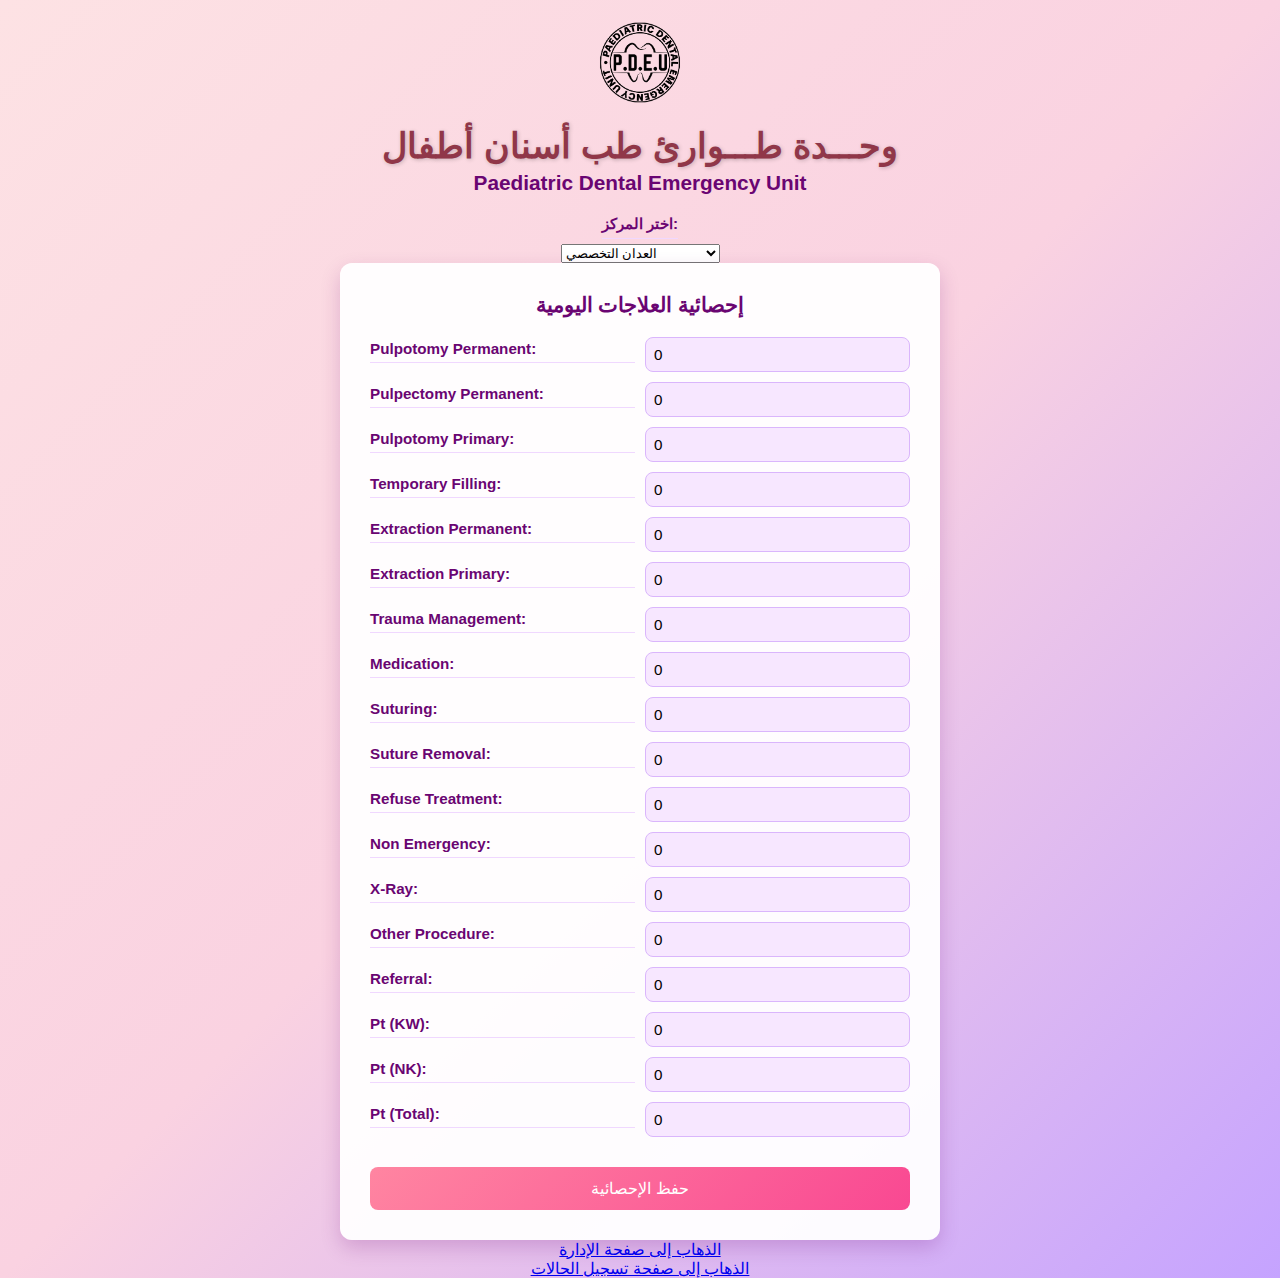
<file: index.html>
<!DOCTYPE html>
<html lang="ar">

<head>
    <meta charset="UTF-8">
    <meta name="viewport" content="width=device-width, initial-scale=1.0">
    <title>إحصائيات طب الأسنان</title>
    <link rel="stylesheet" href="style.css">
</head>

<body>
    <!-- إضافة الشعار في أعلى الصفحة -->
    <img src="img/الشعار.png" alt="Logo" id="logo">

    <!-- إضافة اسم الإدارة -->
    <h1>وحـــدة طـــوارئ طب أسنان أطفال</h1>
    <h2>Paediatric Dental Emergency Unit</h2>

    <label for="center">اختر المركز:</label>
    <select id="center" name="center" required>
        <option value="Center 1">العدان التخصصي</option>
        <option value="Center 2">الفروانية التخصصي</option>
        <option value="Center 3">الجهراء التخصصي</option>
        <option value="Center 3">مستشفى جابر التخصصي</option>
        <!-- يمكنك إضافة المزيد من المراكز هنا -->
    </select>

    <!-- قسم النموذج لإدخال إحصائيات العلاجات اليومية -->
    <div id="app">
        <h2>إحصائية العلاجات اليومية</h2>

        <!-- نموذج إدخال إحصائيات العلاجات اليومية -->
        <form>
            <label for="pulpotomyPermanent">Pulpotomy Permanent:</label>
            <input type="number" id="pulpotomyPermanent" name="pulpotomyPermanent" min="0" value="0" required>

            <label for="pulpectomyPermanent">Pulpectomy Permanent:</label>
            <input type="number" id="pulpectomyPermanent" name="pulpectomyPermanent" min="0" value="0" required>

            <label for="pulpotomyPrimary">Pulpotomy Primary:</label>
            <input type="number" id="pulpotomyPrimary" name="pulpotomyPrimary" min="0" value="0" required>

            <label for="temporaryFilling">Temporary Filling:</label>
            <input type="number" id="temporaryFilling" name="temporaryFilling" min="0" value="0" required>

            <label for="extractionPermanent">Extraction Permanent:</label>
            <input type="number" id="extractionPermanent" name="extractionPermanent" min="0" value="0" required>

            <label for="extractionPrimary">Extraction Primary:</label>
            <input type="number" id="extractionPrimary" name="extractionPrimary" min="0" value="0" required>

            <label for="traumaManagement">Trauma Management:</label>
            <input type="number" id="traumaManagement" name="traumaManagement" min="0" value="0" required>

            <label for="medication">Medication:</label>
            <input type="number" id="medication" name="medication" min="0" value="0" required>

            <label for="suturing">Suturing:</label>
            <input type="number" id="suturing" name="suturing" min="0" value="0" required>

            <label for="sutureRemoval">Suture Removal:</label>
            <input type="number" id="sutureRemoval" name="sutureRemoval" min="0" value="0" required>

            <label for="refuseTreatment">Refuse Treatment:</label>
            <input type="number" id="refuseTreatment" name="refuseTreatment" min="0" value="0" required>

            <label for="nonEmergency">Non Emergency:</label>
            <input type="number" id="nonEmergency" name="nonEmergency" min="0" value="0" required>

            <label for="xRay">X-Ray:</label>
            <input type="number" id="xRay" name="xRay" min="0" value="0" required>

            <label for="otherProcedure">Other Procedure:</label>
            <input type="number" id="otherProcedure" name="otherProcedure" min="0" value="0" required>

            <label for="referral">Referral:</label>
            <input type="number" id="referral" name="referral" min="0" value="0" required>

            <label for="ptKW">Pt (KW):</label>
            <input type="number" id="ptKW" name="ptKW" min="0" value="0" required>

            <label for="ptNK">Pt (NK):</label>
            <input type="number" id="ptNK" name="ptNK" min="0" value="0" required>

            <label for="ptTotal">Pt (Total):</label>
            <input type="number" id="ptTotal" name="ptTotal" min="0" value="0" required>

            <button type="submit">حفظ الإحصائية</button>
        </form>
    </div>
    <a href="admin.html">الذهاب إلى صفحة الإدارة</a>
    <a href="index.html">الذهاب إلى صفحة تسجيل الحالات</a>

    <script src="app.js"></script>
</body>

</html>
</file>
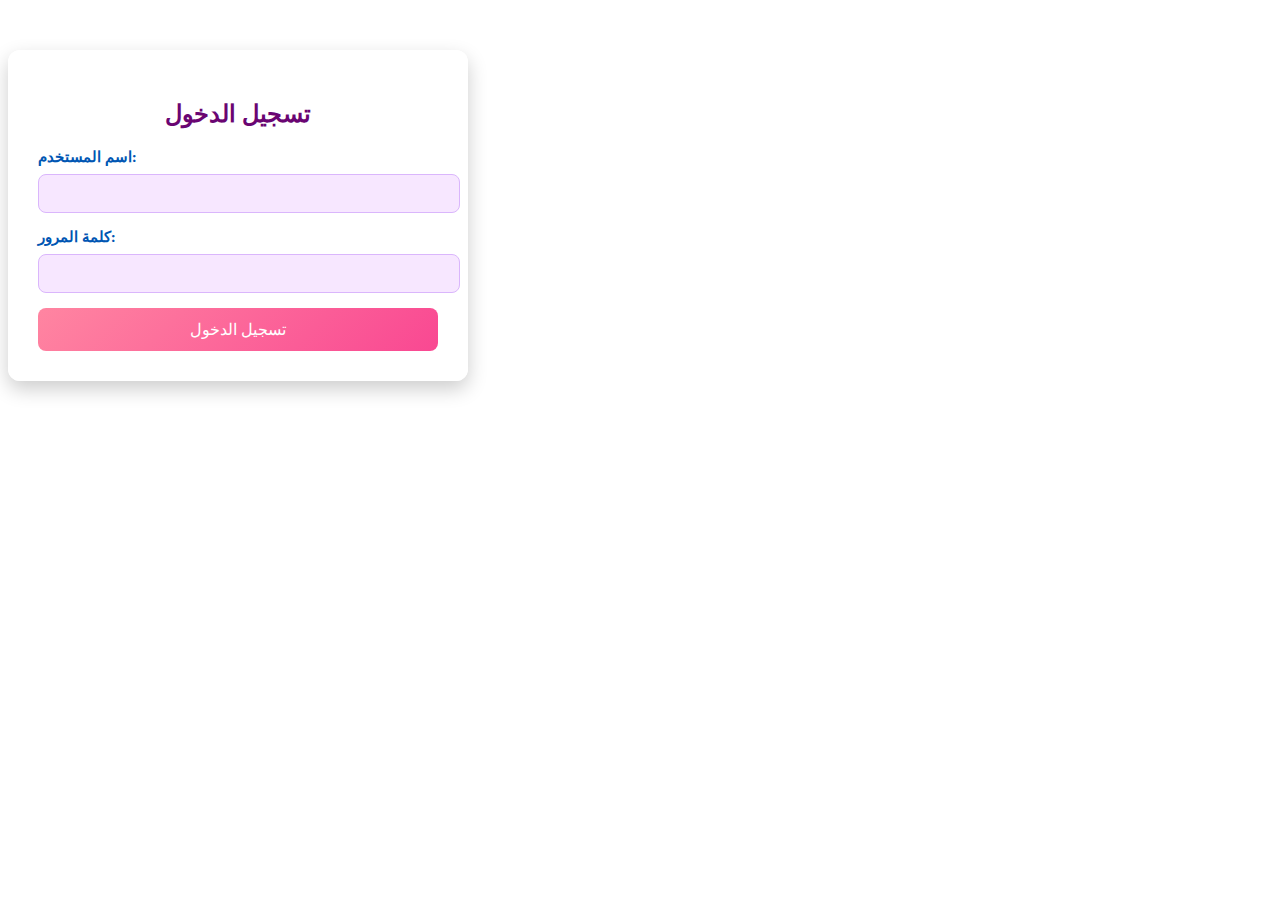
<file: admin.html>
<!DOCTYPE html>
<html lang="ar">

<head>
    <meta charset="UTF-8">
    <meta name="viewport" content="width=device-width, initial-scale=1.0">
    <title>لوحة الإدارة</title>
    <link rel="stylesheet" href="admin.css">
    <link rel="stylesheet" href="https://cdnjs.cloudflare.com/ajax/libs/font-awesome/6.0.0-beta3/css/all.min.css">
</head>

<body>
    <!-- حاوية المحتوى المركزي -->
    <div class="centered-container">
        <!-- قسم إدارة المستخدمين -->
        <div class="content-section" id="addUserSection">
            <h2>إضافة مستخدم</h2>
            <form id="addUserForm">
                <label for="username">اسم المستخدم</label>
                <input type="text" id="username" required>
                <label for="password">كلمة المرور</label>
                <input type="password" id="password" required>
                <button type="submit"><i class="fas fa-user-plus"></i> إضافة مستخدم جديد</button>
            </form>
            <p id="success-message" class="alert alert-success" style="display: none;">
                <i class="fas fa-check-circle"></i> تمت إضافة المستخدم بنجاح!
            </p>
        </div>

        <!-- قسم عرض الإحصائيات الشهرية -->
        <div class="content-section" id="statsSection">
            <h2>الإحصائيات الشهرية</h2>
            <button id="showMonthlyStats"><i class="fas fa-chart-line"></i> عرض الإحصائيات</button>
            <div id="monthlyStats">
                <!-- سيتم عرض الإحصائيات الشهرية هنا -->
            </div>
        </div>

        <!-- قسم مسح جميع الإحصائيات -->
        <div class="content-section" id="clearSection">
            <h2>إدارة الإحصائيات</h2>
            <button id="clearAllStats" class="button-clear"><i class="fas fa-trash-alt"></i> مسح جميع
                الإحصائيات</button>
        </div>
    </div>

    <script src="admin.js"></script>
</body>



</html>
</file>
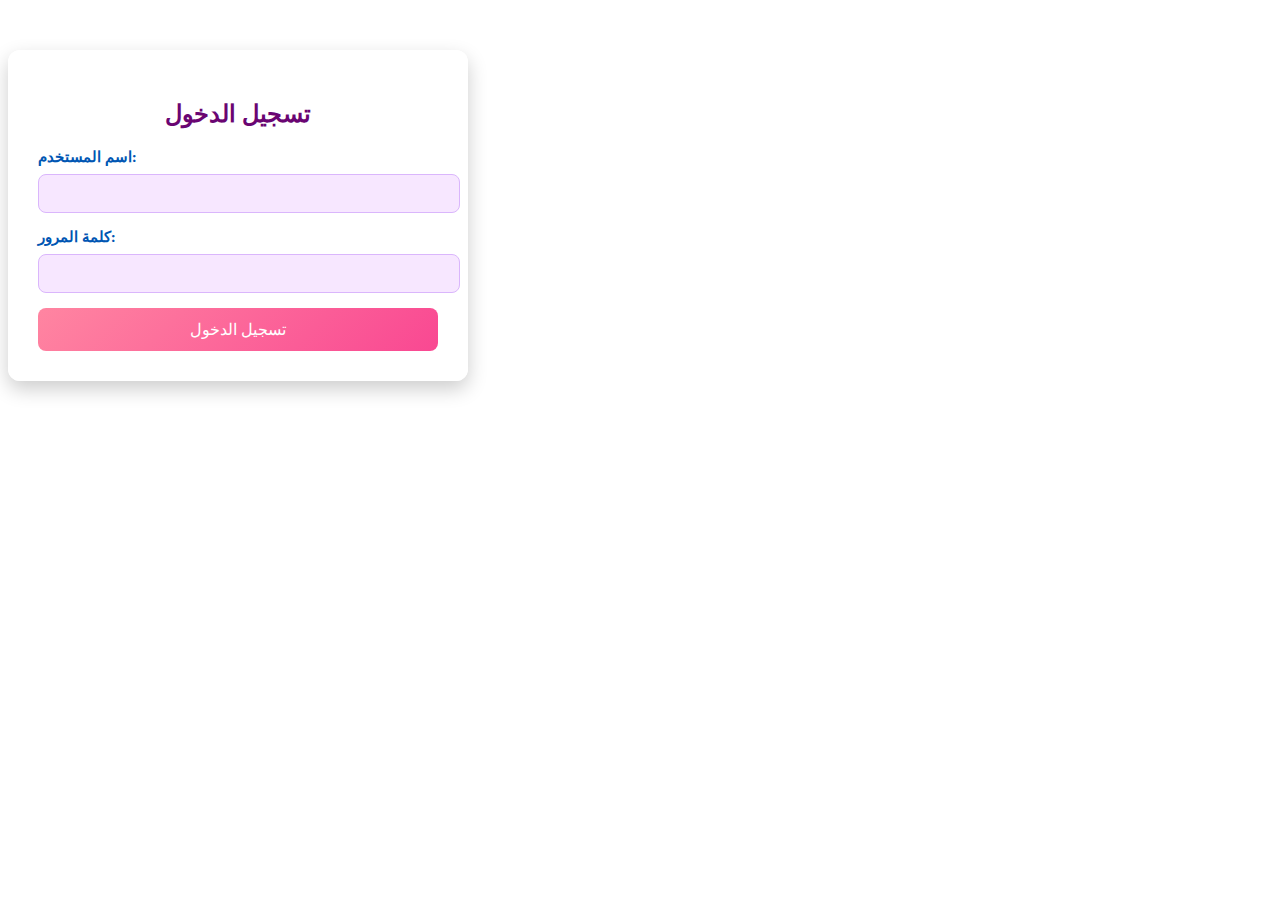
<file: login.html>
<!DOCTYPE html>
<html lang="ar">

<head>
    <meta charset="UTF-8">
    <meta name="viewport" content="width=device-width, initial-scale=1.0">
    <title>تسجيل الدخول</title>
    <link rel="stylesheet" href="login.css">
</head>

<body>
    <div class="login-container">
        <h2>تسجيل الدخول</h2>
        <form id="loginForm">
            <label for="username">اسم المستخدم:</label>
            <input type="text" id="username" name="username" required>

            <label for="password">كلمة المرور:</label>
            <input type="password" id="password" name="password" required>

            <button type="submit">تسجيل الدخول</button>
        </form>
        <p id="error-message" style="color: red; display: none;">بيانات الدخول غير صحيحة، يرجى المحاولة مجددًا</p>
    </div>

    <script src="login.js"></script>
</body>

</html>
</file>
<file: style.css>
/* إعدادات أساسية */
* {
  margin: 0;
  padding: 0;
  box-sizing: border-box;
}

body {
  font-family: "Arial", sans-serif;
  background: linear-gradient(135deg, #fde2e4, #fad2e1, #c5a3ff);
  color: #333;
  display: flex;
  flex-direction: column;
  align-items: center;
  min-height: 100vh;
  text-align: center;
  overflow-x: hidden;
  animation: fadeIn 1s ease-in-out;
}

@keyframes fadeIn {
  from {
    opacity: 0;
  }
  to {
    opacity: 1;
  }
}

#logo {
  width: 120px;
  margin: 20px 0;
  animation: bounce 2s infinite, slideIn 1.5s ease-in-out;
}

@keyframes bounce {
  0%,
  100% {
    transform: translateY(0);
  }
  50% {
    transform: translateY(-8px);
  }
}

@keyframes slideIn {
  from {
    transform: translateX(-100%);
    opacity: 0;
  }
  to {
    transform: translateX(0);
    opacity: 1;
  }
}

h1 {
  color: #903749;
  font-size: 2.2rem;
  font-weight: bold;
  margin-bottom: 5px;
  text-shadow: 1px 1px 4px rgba(0, 0, 0, 0.2);
  animation: slideIn 1.5s ease-in-out;
}

h2 {
  color: #6a0572;
  font-size: 1.3rem;
  margin-bottom: 20px;
}

#app {
  background-color: rgba(255, 255, 255, 0.95);
  padding: 30px;
  border-radius: 12px;
  box-shadow: 0 8px 20px rgba(106, 5, 114, 0.2);
  width: 90%;
  max-width: 600px;
  transition: transform 0.2s;
  animation: zoomIn 1s ease-in-out;
}

@keyframes zoomIn {
  from {
    transform: scale(0.8);
    opacity: 0;
  }
  to {
    transform: scale(1);
    opacity: 1;
  }
}

form {
  display: grid;
  grid-template-columns: 1fr 1fr;
  gap: 10px;
  align-items: center;
}

label {
  text-align: left;
  font-weight: bold;
  color: #6a0572;
  font-size: 0.95rem;
}

input[type="number"] {
  padding: 8px;
  border: 1px solid #dab6fc;
  border-radius: 8px;
  background-color: #f7e7ff;
  transition: border-color 0.3s, transform 0.2s;
  font-size: 0.95rem;
}

input[type="number"]:focus {
  border-color: #bc6ff1;
  outline: none;
  background-color: #fce8ff;
  transform: scale(1.05);
}

button {
  grid-column: 1 / -1;
  padding: 12px;
  background: linear-gradient(135deg, #ff85a1, #f94892);
  color: white;
  border: none;
  border-radius: 8px;
  cursor: pointer;
  font-size: 1rem;
  margin-top: 20px;
  transition: background 0.3s, transform 0.2s;
  animation: pulse 2s infinite;
}

button:hover {
  background: linear-gradient(135deg, #f94892, #d83a70);
  transform: scale(1.03);
}

@keyframes pulse {
  0%,
  100% {
    transform: scale(1);
  }
  50% {
    transform: scale(1.05);
  }
}

/* خطوط فاصلة بين الحقول */
label {
  border-bottom: 1px solid #f0d8ff;
  padding-bottom: 5px;
  margin-bottom: 5px;
}
</file>
<file: admin.css>
/* تنسيق الصفحة المركزية */
body {
  font-family: Arial, sans-serif;
  background-color: #ffe3e3;
  color: #333;
  display: flex;
  flex-direction: column;
  align-items: center;
  justify-content: center;
  min-height: 100vh;
  margin: 0;
}

/* حاوية مركزية للأقسام */
.centered-container {
  display: flex;
  flex-direction: column;
  align-items: center;
  gap: 20px;
  padding: 20px;
  width: 100%;
  max-width: 500px;
}

/* تصميم الأقسام */
.content-section {
  background: white;
  width: 100%;
  padding: 20px;
  border-radius: 10px;
  box-shadow: 0 4px 8px rgba(0, 0, 0, 0.1);
  text-align: center;
}

.content-section h2 {
  color: #6a0572;
  font-size: 1.4rem;
  margin-bottom: 15px;
}

/* تنسيق الأزرار */
button {
  padding: 10px 20px;
  background: #ff6a88;
  color: white;
  border: none;
  border-radius: 5px;
  font-size: 1rem;
  cursor: pointer;
  transition: background 0.3s ease;
}

button:hover {
  background: #f94892;
}

/* تنسيق حقول الإدخال */
input[type="text"],
input[type="password"] {
  width: 100%;
  padding: 10px;
  margin-bottom: 15px;
  border: 1px solid #dab6fc;
  border-radius: 5px;
  background-color: #f7e7ff;
  font-size: 1rem;
  text-align: center; /* توسيط النص داخل الحقل */
}

/* ضبط محاذاة النموذج وحقول الإدخال */
.content-section form {
  display: flex;
  flex-direction: column;
  align-items: center; /* توسيط العناصر أفقيًا */
}

.content-section form label {
  width: 100%; /* لضمان عرض الملصق بشكل كامل */
  text-align: left; /* محاذاة النص لليسار */
  font-weight: bold;
  color: #333;
  margin-bottom: 8px;
  font-size: 1rem;
}

/* ضبط عرض حقول الإدخال وجعلها متمركزة */
.content-section form input[type="text"],
.content-section form input[type="password"] {
  width: 100%;
  max-width: 300px; /* ضبط عرض مناسب للحقل */
  padding: 10px;
  margin-bottom: 15px; /* مسافة بين كل حقل إدخال */
  border: 1px solid #dab6fc;
  border-radius: 5px;
  background-color: #f7e7ff;
  font-size: 1rem;
  text-align: center; /* لتوسيط النص داخل الحقل */
}
</file>
<file: login.css>
/* تنسيقات صفحة تسجيل الدخول */
.login-container {
  background-color: rgba(255, 255, 255, 0.95);
  padding: 30px;
  border-radius: 12px;
  box-shadow: 0 8px 20px rgba(0, 0, 0, 0.2);
  width: 90%;
  max-width: 400px;
  margin-top: 50px;
  text-align: center;
}

.login-container h2 {
  color: #6a0572;
  font-size: 1.5rem;
  margin-bottom: 20px;
}

.login-container label {
  text-align: left;
  font-weight: bold;
  color: #0056b3;
  font-size: 0.95rem;
  display: block;
  margin-bottom: 8px;
}

.login-container input[type="text"],
.login-container input[type="password"] {
  width: 100%;
  padding: 10px;
  margin-bottom: 15px;
  border: 1px solid #dab6fc;
  border-radius: 8px;
  background-color: #f7e7ff;
  font-size: 0.95rem;
}

.login-container button {
  padding: 12px;
  background: linear-gradient(135deg, #ff85a1, #f94892);
  color: white;
  border: none;
  border-radius: 8px;
  cursor: pointer;
  font-size: 1rem;
  width: 100%;
  transition: background 0.3s, transform 0.2s;
}

.login-container button:hover {
  background: linear-gradient(135deg, #f94892, #d83a70);
  transform: scale(1.03);
}
</file>
